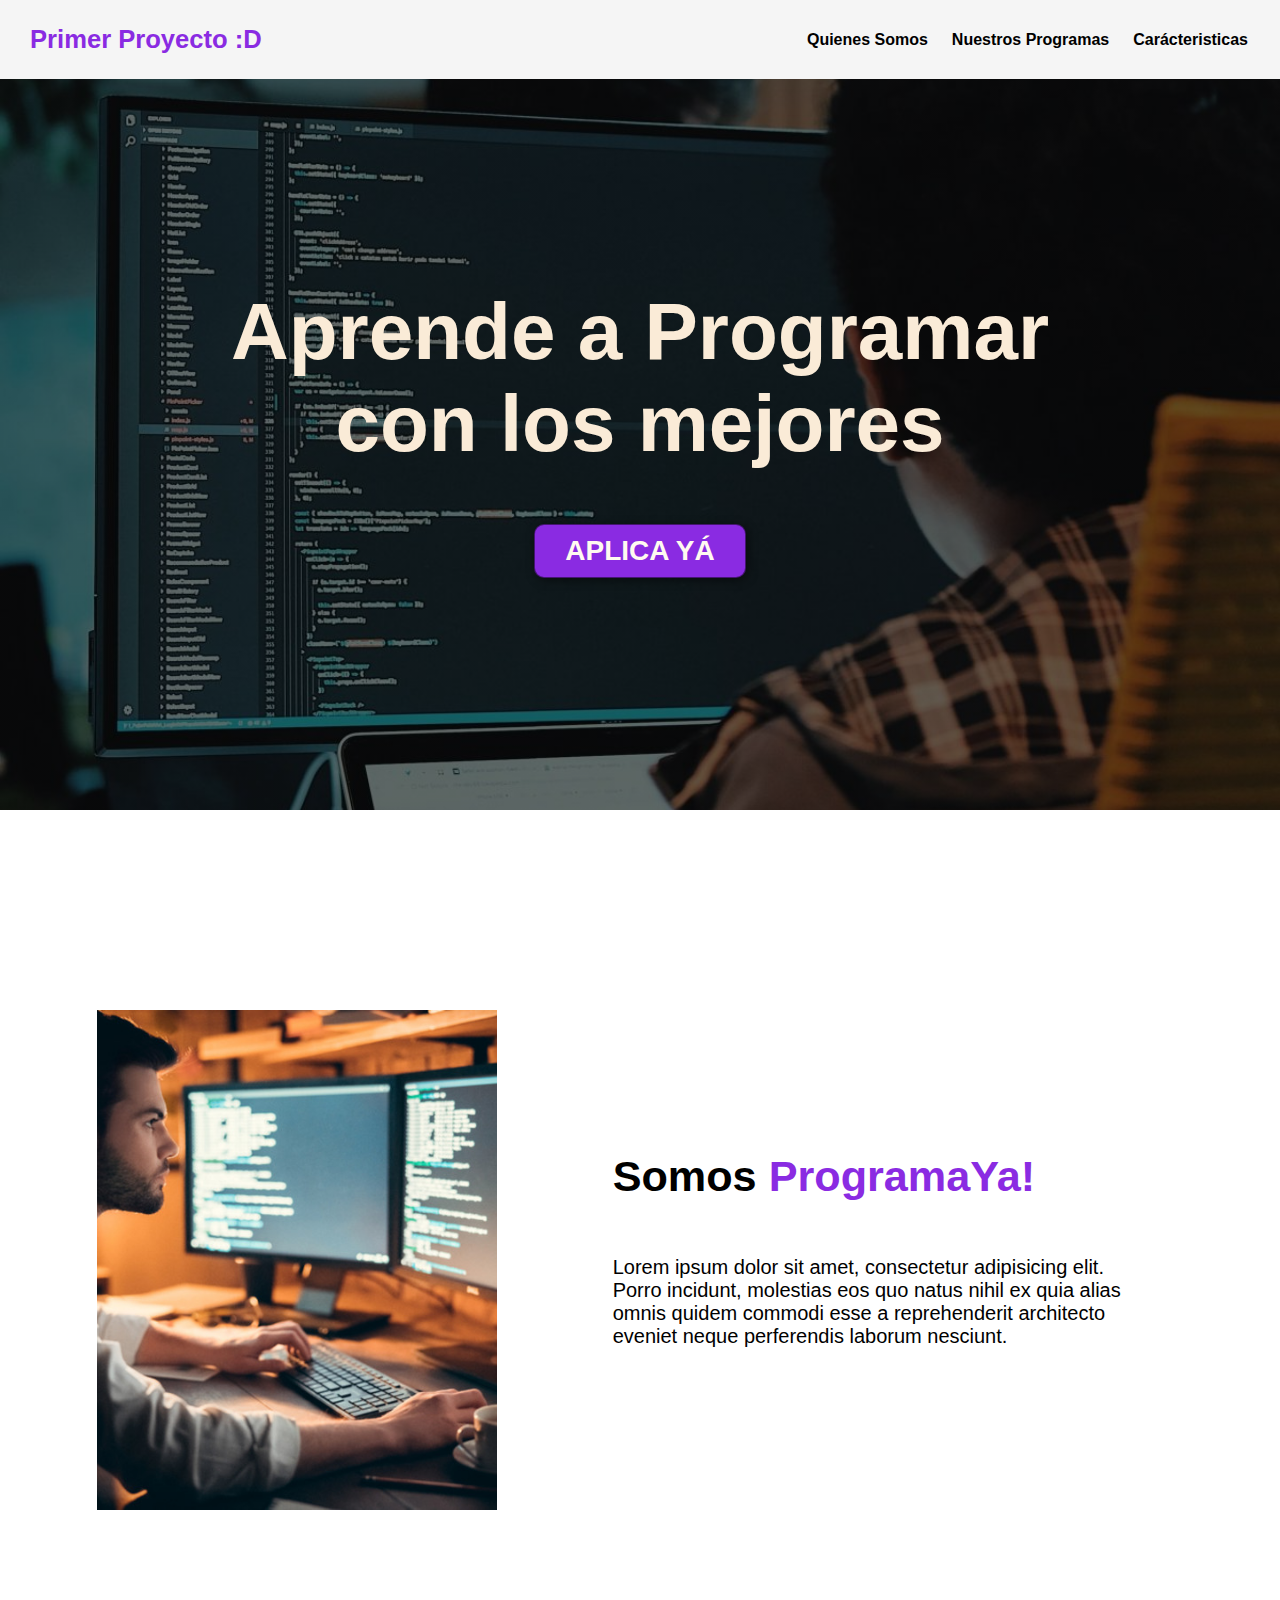
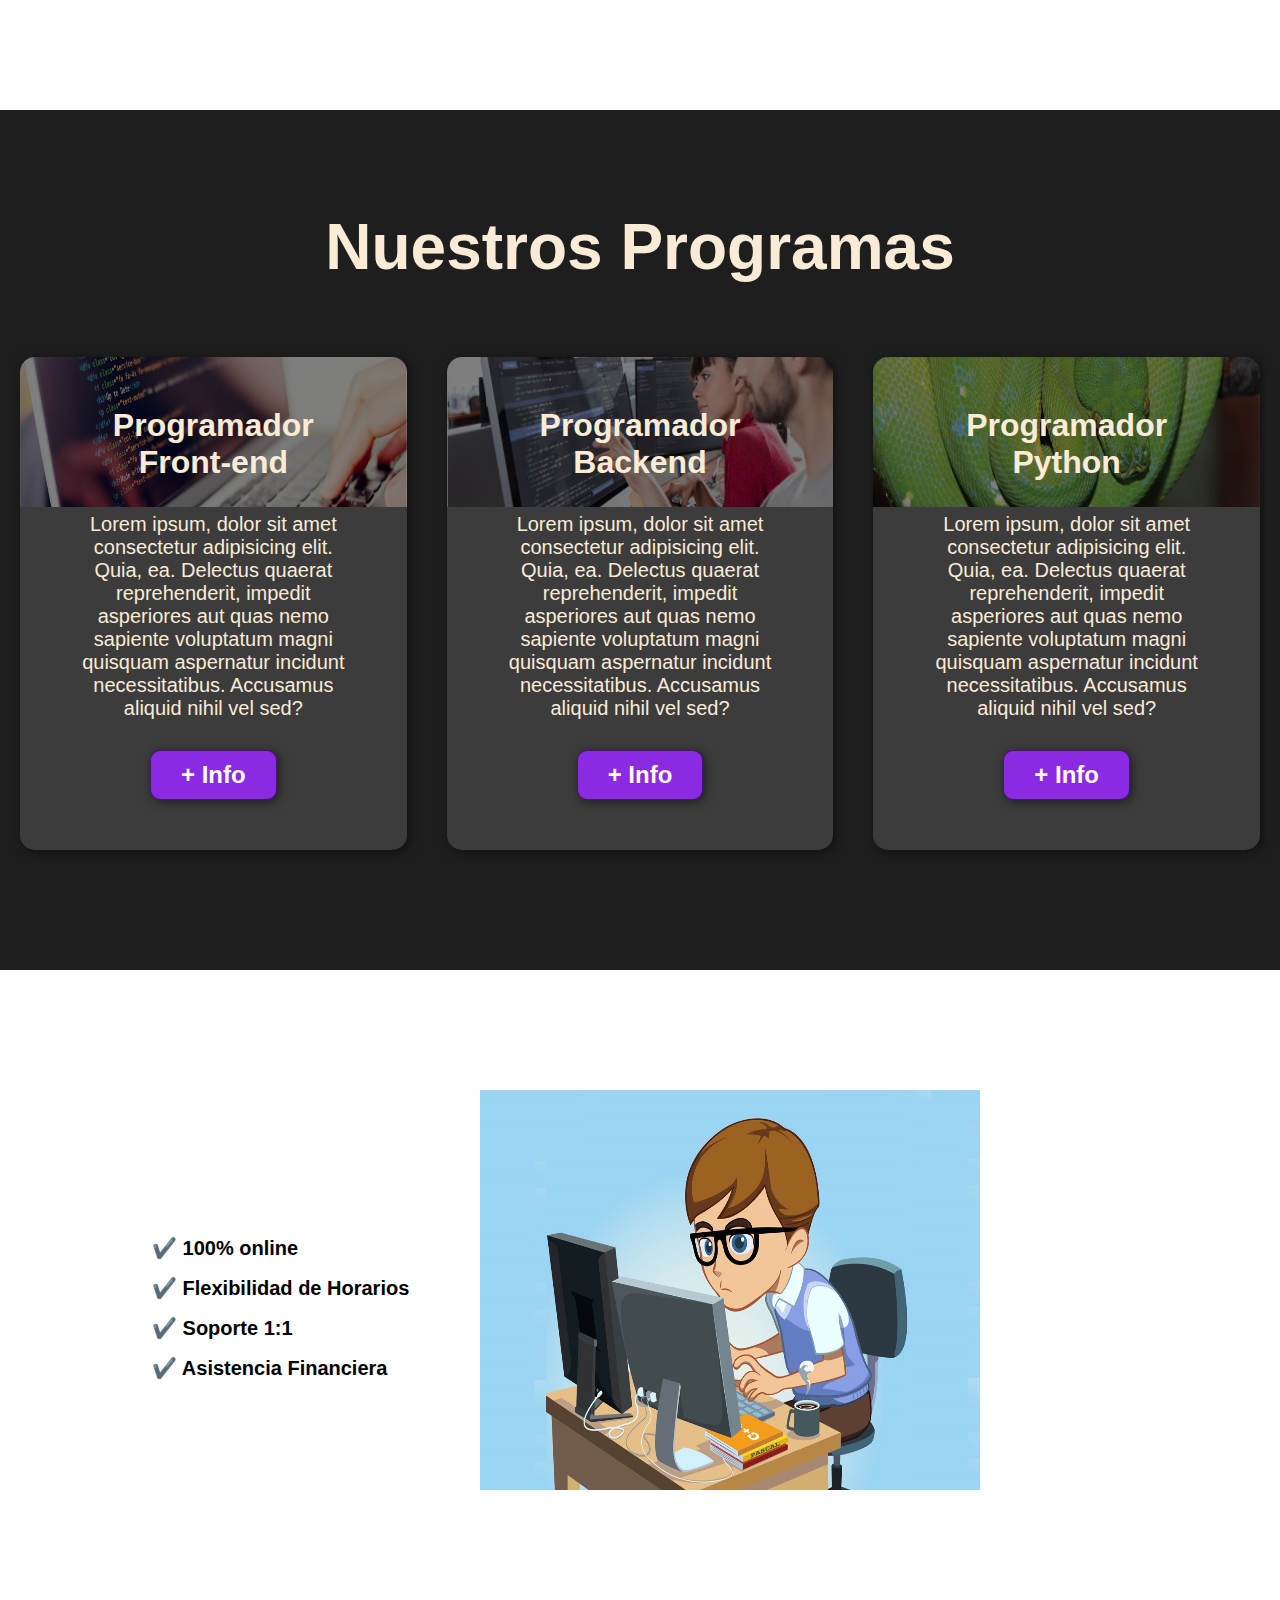
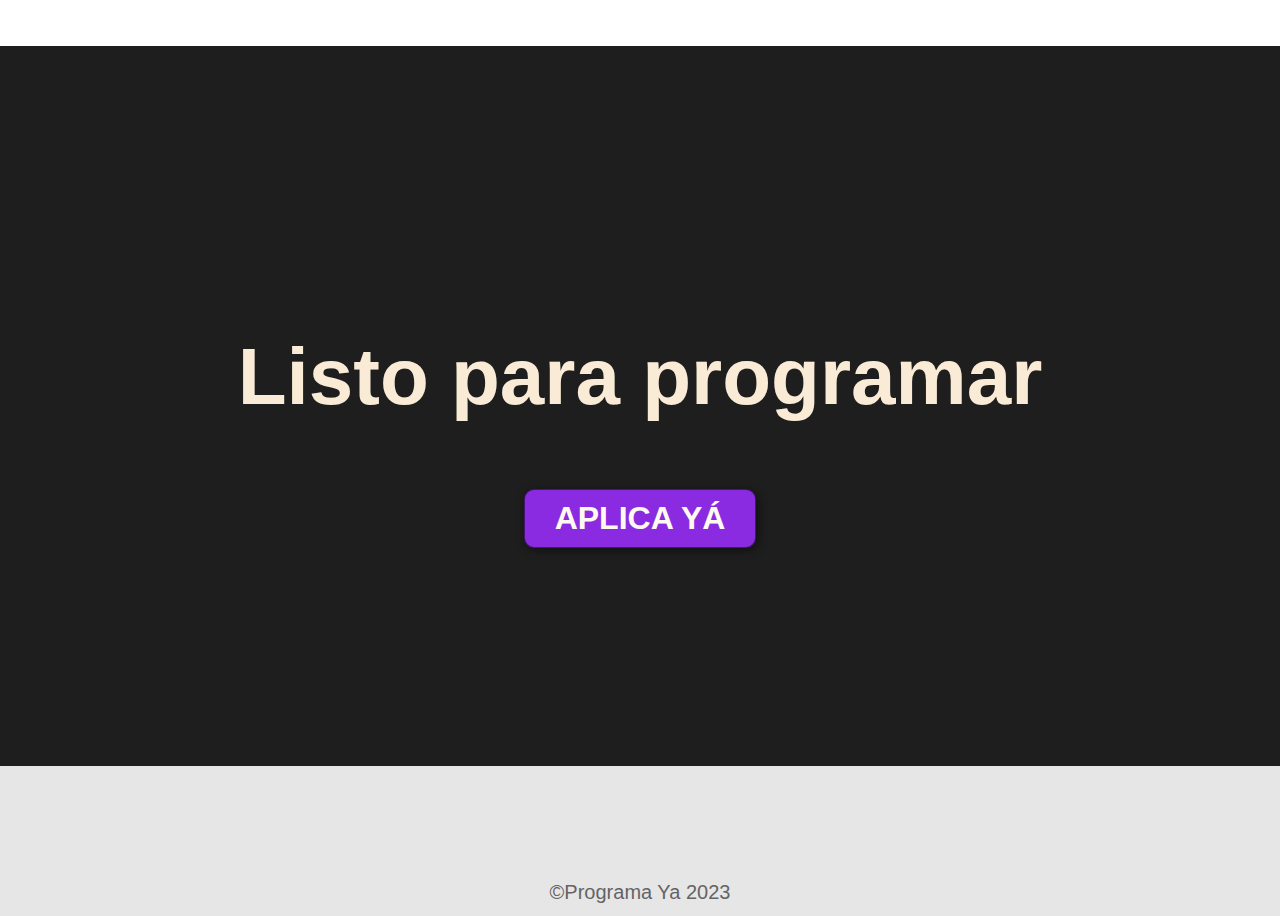
<file: programmer-web/index.html>
<!DOCTYPE html>
<html lang="en">
<head>
    <title>Primer Proyecto :D</title>
    <meta charset="UTF-8">
    <meta http-equiv="X-UA-Compatible" content="IE=edge">
    <meta name="viewport" content="width=device-width, initial-scale=1.0">
    <link rel="stylesheet" href="estilos.css">
</head>
<body>
    <header>
        <div class="container">
            <p class="logo">Primer Proyecto :D</p>
            <nav>
                <a href="#somos-proya">Quienes Somos</a>
                <a href="#nuestros-programas">Nuestros Programas</a>
                <a href="#caracteristicas">Carácteristicas</a>
            </nav>
        </div>
    </header>

    <section id="hero">
        <h1>Aprende a Programar <br> con los mejores</h1>
        <button>APLICA YÁ</button>
    </section>

    <section id="somos-proya">
        <div class="container">
            <div class="image-container"></div>
            <div class="texto">
                <h2>Somos <span class="color-acento">ProgramaYa!</span></h2>
                <p>Lorem ipsum dolor sit amet, consectetur adipisicing elit. Porro incidunt, molestias eos quo natus nihil ex quia alias omnis quidem commodi esse a reprehenderit architecto eveniet neque perferendis laborum nesciunt.</p>    
            </div>
        </div>
    </section>

    <section id="nuestros-programas">
        <div class="container">
            <h2>Nuestros Programas</h2>
            <div class="programas">
                <div class="carta">
                    <h3>Programador Front-end</h3>
                    <p>Lorem ipsum, dolor sit amet consectetur adipisicing elit. Quia, ea. Delectus quaerat reprehenderit, impedit asperiores aut quas nemo sapiente voluptatum magni quisquam aspernatur incidunt necessitatibus. Accusamus aliquid nihil vel sed?</p>
                    <button>+ Info</button>
                </div>
                <div class="carta">
                    <h3>Programador Backend </h3>
                    <p>Lorem ipsum, dolor sit amet consectetur adipisicing elit. Quia, ea. Delectus quaerat reprehenderit, impedit asperiores aut quas nemo sapiente voluptatum magni quisquam aspernatur incidunt necessitatibus. Accusamus aliquid nihil vel sed?</p>
                    <button>+ Info</button>
                </div>
                <div class="carta">
                    <h3>Programador Python </h3>
                    <p>Lorem ipsum, dolor sit amet consectetur adipisicing elit. Quia, ea. Delectus quaerat reprehenderit, impedit asperiores aut quas nemo sapiente voluptatum magni quisquam aspernatur incidunt necessitatibus. Accusamus aliquid nihil vel sed?</p>
                    <button>+ Info</button>
                </div>
            </div>
        </div>
    </section>

    <section id="caracteristicas">
        <div class="container">
            <ul>
                <li>✔️ 100% online</li>
                <li>✔️ Flexibilidad de Horarios</li>
                <li>✔️ Soporte 1:1</li>
                <li>✔️ Asistencia Financiera</li>
            </ul>
        </div>
    </section>

    <section id="final">
        <h2>Listo para programar</h2>
        <button>APLICA YÁ</button>
    </section>

    <footer>
        <div class="container">
            <p>&copy;Programa Ya 2023</p>
        </div>
    </footer>
</body>
</html>
</file>
<file: programmer-web/estilos.css>
* {

    box-sizing: border-box;
}


html{
    scroll-behavior: smooth;
}
body {
    font-family: 'Gill Sans', 'Gill Sans MT', Calibri, 'Trebuchet MS', sans-serif;
    margin: 0;
}

h1 {
    font-size: 3.5em;
}

h2 {
    font-size: 2.7em;
}

h3 {
    font-size: 2em;
}

p {
    font-size: 1.25em;
}

ul {
    list-style-type: none;
}
li{
    font-size: 1.25em;
}

button{
    font-size: 1.5em;
    font-weight: bold;
    padding: 10px 30px;
    border-radius: 10px;
    border: 1px solid rgba(0,0,0,0.5);
    box-shadow: 2px 2px 10px rgba(0,0,0,0.5);
    color: floralwhite;
    background-color: blueviolet;
}

button:hover{
    cursor: pointer;
    background-color: rgb(68, 2, 129);
}

.color-acento{
    color: blueviolet;
}
.container{
    max-width: 1400px;
    margin: auto;
}

header{
    background-color: rgba(245,245,245);
}
header .logo{
    margin: 0;
    padding: 25px 30px;
    font-weight: bold;
    color: blueviolet;
    font-size: 1.6em;
}

header .container{
    display: flex;
    flex-direction: column;
    align-items: center;
}

header nav{
    display: flex;
    flex-direction: column;
    text-align: center;
    padding-bottom: 25px;
}

header a{
    padding: 5px 12px;
    text-decoration: none;
    color: #000;
    font-weight: bold;
}

header a:hover{
    color: blueviolet;
}

#hero{
    display: flex;
    align-items: center;
    justify-content: center;
    text-align: center;
    flex-direction: column;
    height: 90vh;
    background-image: linear-gradient(0deg,rgba(0,0,0,0.5),rgba(0,0,0,0.5)),url("images/hero.jpg");
    color: #faebd7;
    background-repeat: no-repeat;
    background-size: cover;
    background-position: center center;
}

#hero h1{
    color: #faebd7;
}

#hero button{
    font-size: 1.75em;
}

#somos-proya .container{
    text-align: center;
    padding: 200px 12px;
}

#nuestros-programas{
    background-color: rgba(30,30,30);
    color: #faebd7;
    text-align: center;
}
#nuestros-programas .container{
    padding: 100px 0px;

}
#nuestros-programas p{
    display: none;
}

#nuestros-programas h2{
    margin-top: 0;
    font-size: 3.2em;
}


#nuestros-programas .carta{
    background-position: center center;
    background-size: cover;
    padding: 50px;
    margin: 20px;
    border-radius: 15px;
}

.carta:first-child{
    background-image: linear-gradient(0deg,rgba(0,0,0,0.5),rgba(0,0,0,0.5)),url("images/front-end.jpg");
}

.carta:nth-child(2){
    background-image: linear-gradient(0deg,rgba(0,0,0,0.5),rgba(0,0,0,0.5)),url("images/full-stack.jpg");

}

.carta:nth-child(3){
    background-image: linear-gradient(0deg,rgba(0,0,0,0.5),rgba(0,0,0,0.5)),url("images/python.jpg");

}

#caracteristicas .container{
    text-align: center;
    padding: 250px 12px;
}

#caracteristicas li{
    margin: 16px 0px;
    font-weight: bold;
}

#final{
    display: flex;
    align-items: center;
    justify-content: center;
    text-align: center;
    flex-direction: column;
    height: 90vh;
    background-color: rgba(30, 30, 30);
    color: #faebd7;
    height: 80vh;
}

#final h2{
    font-size: 9vw;
}

#final button{
    font-size: 5vw;
}

footer{
    background-color: rgba(230, 230, 230);
}

footer p{
    margin: 0;
    padding: 12px;
    color: rgba(100, 100, 100);
}

footer .container{
    height: 150px;
    display: flex;
    justify-content:center;
    align-items: flex-end;
}

/*Desktop First*/

@media(min-width:720px){
    header{
        position: fixed;
        width: 100%;
    }
    header .container{
        flex-direction: row;
        justify-content: space-between;
    }
    header nav{
        flex-direction: row;
        padding-bottom: 0;
        padding-right: 20px;
    }

    #hero h1{
        font-size: 5em;
    }

    #somos-proya .image-container{
        background-image: url("images/somos-proya.jpg");
        background-size: cover;
        background-position: center center;
        height: 500px;
        width: 400px;
    }
    #somos-proya .container{
        display: flex;
        justify-content: space-evenly;
    }

    #somos-proya .texto{
        display: flex;
        justify-content: center;
        flex-direction: column;
        width: 50%;
        max-width: 600px;
        text-align: initial;
        padding: 0px 30px;
        padding-left: 30px;
    }
    #somos-proya h2{
        margin-top: 0;
    }

    #nuestros-programas .programas{
        display: flex;
        justify-content: center;
    }

    #nuestros-programas p{
        display: block;
        margin-bottom: 30px;
    }

    #nuestros-programas h3{
        margin-top: 0;
    }

    #nuestros-programas h2{
        font-size: 4em;
    }
    #nuestros-programas .carta{
        padding: 50px;
        background-size: 100% 150px;
        background-repeat: no-repeat;
        background-position-y: 0;
        background-color: rgb(60, 60, 60);
        box-shadow: 2px 2px 10px rgb(0, 0, 0,.5);
    }

    .carta:first-child{
        background-image: linear-gradient(0deg,rgba(0,0,0,0.5),rgba(0,0,0,0.5)),url("images/front-end-cropped.jpg");
    }
    
    .carta:nth-child(2){
        background-image: linear-gradient(0deg,rgba(0,0,0,0.5),rgba(0,0,0,0.5)),url("images/full-stack-cropped.jpg");
    
    }
    
    .carta:nth-child(3){
        background-image: linear-gradient(0deg,rgba(0,0,0,0.5),rgba(0,0,0,0.5)),url("images/python-cropped.jpg");
    
    }

    #caracteristicas{
        background-image: url('images/background-2.jpeg');
        background-repeat: no-repeat;
        background-size: 500px 400px;
        background-position: calc(100vw - 700px) 120px;
    }

    #caracteristicas .container{
        text-align: initial;
    }

    #caracteristicas ul{
        margin-left: 100px;
    }

    #final h2{
        font-size: 5em;
    }
    #final button{
        font-size: 2em;
    }

    #footer .container{
        justify-content: flex-end;
    }
}

@media(min-width:1200px){
    #caracteristicas{
        background-position-x: calc(100vw - 800px) ;
    }
}
</file>
